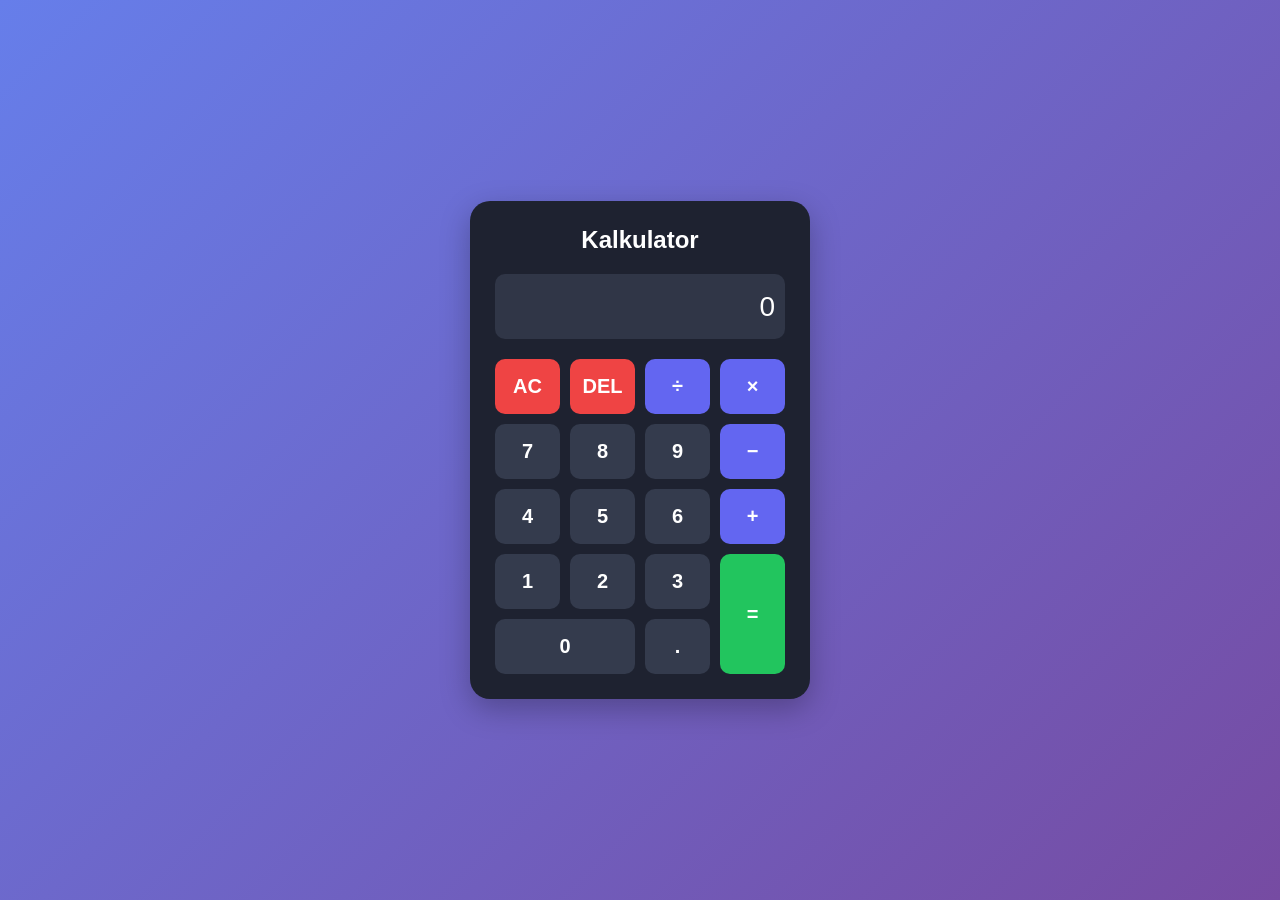
<file: index.html>
<!DOCTYPE html>
<html lang="id">
<head>
    <meta charset="UTF-8">
    <meta name="viewport" content="width=device-width, initial-scale=1.0">
    <title>Kalkulator Sederhana</title>
    <link rel="stylesheet" href="style.css">
</head>
<body>

    <div class="calculator">
        <h2>Kalkulator</h2>

        <input type="text" id="display" value="0" readonly>

        <div class="buttons">
            <button class="special" onclick="clearDisplay()">AC</button>
            <button class="special" onclick="deleteNumber()">DEL</button>
            <button class="operator" onclick="appendOperator('/')">÷</button>
            <button class="operator" onclick="appendOperator('*')">×</button>

            <button onclick="appendNumber('7')">7</button>
            <button onclick="appendNumber('8')">8</button>
            <button onclick="appendNumber('9')">9</button>
            <button class="operator" onclick="appendOperator('-')">−</button>

            <button onclick="appendNumber('4')">4</button>
            <button onclick="appendNumber('5')">5</button>
            <button onclick="appendNumber('6')">6</button>
            <button class="operator" onclick="appendOperator('+')">+</button>

            <button onclick="appendNumber('1')">1</button>
            <button onclick="appendNumber('2')">2</button>
            <button onclick="appendNumber('3')">3</button>
            <button class="equal" onclick="calculate()">=</button>

            <button class="zero" onclick="appendNumber('0')">0</button>
            <button onclick="appendNumber('.')">.</button>
        </div>
    </div>

    <script src="script.js"></script>
</body>
</html>
</file>
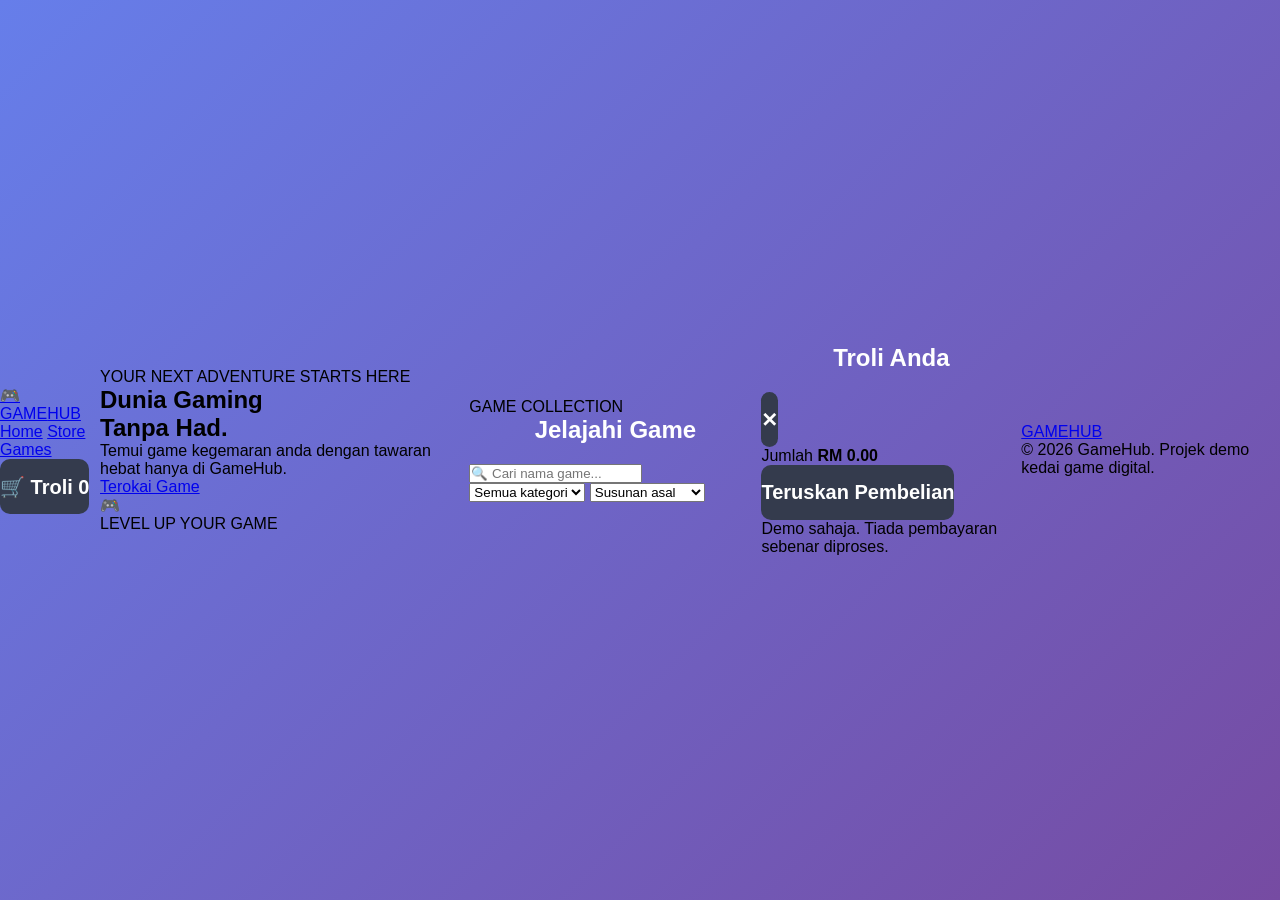
<file: GameHub.html>
<!DOCTYPE html>
<html lang="ms">
<head>
    <meta charset="UTF-8">
    <meta name="viewport" content="width=device-width, initial-scale=1.0">
    <title>GameHub - Digital Game Store</title>
    <link rel="stylesheet" href="style.css">
</head>
<body>

    <!-- NAVBAR -->
    <header class="navbar">
        <a href="#" class="logo">🎮 GAME<span>HUB</span></a>

        <nav>
            <a href="#home">Home</a>
            <a href="#store">Store</a>
            <a href="#store">Games</a>
        </nav>

        <button class="cart-button" id="cartButton">
            🛒 Troli <span id="cartCount">0</span>
        </button>
    </header>

    <!-- HERO -->
    <section class="hero" id="home">
        <div class="hero-content">
            <p class="eyebrow">YOUR NEXT ADVENTURE STARTS HERE</p>
            <h1>Dunia Gaming<br><span>Tanpa Had.</span></h1>
            <p>
                Temui game kegemaran anda dengan tawaran
                hebat hanya di GameHub.
            </p>
            <a href="#store" class="primary-button">Terokai Game</a>
        </div>
        <div class="hero-art">
            <div class="hero-orb">🎮</div>
            <div class="hero-tag">LEVEL UP YOUR GAME</div>
        </div>
    </section>

    <!-- STORE -->
    <main class="store" id="store">
        <div class="section-heading">
            <div>
                <p class="eyebrow">GAME COLLECTION</p>
                <h2>Jelajahi Game</h2>
            </div>
            <span id="gameCount" class="game-count"></span>
        </div>

        <div class="toolbar">
            <input
                type="search"
                id="searchInput"
                placeholder="🔍 Cari nama game..."
                aria-label="Cari game"
            >

            <select id="categoryFilter" aria-label="Pilih kategori">
                <option value="Semua">Semua kategori</option>
                <option value="Action">Action</option>
                <option value="Adventure">Adventure</option>
                <option value="Racing">Racing</option>
                <option value="RPG">RPG</option>
                <option value="Sports">Sports</option>
            </select>

            <select id="sortFilter" aria-label="Susun game">
                <option value="default">Susunan asal</option>
                <option value="low">Harga terendah</option>
                <option value="high">Harga tertinggi</option>
                <option value="name">Nama A-Z</option>
            </select>
        </div>

        <div class="game-grid" id="gameGrid"></div>

        <p id="emptyMessage" class="empty-message" hidden>
            Tiada game ditemui. Cuba carian lain.
        </p>
    </main>

    <!-- CART DRAWER -->
    <div class="overlay" id="cartOverlay"></div>

    <aside class="cart-panel" id="cartPanel" aria-label="Troli anda">
        <div class="cart-header">
            <h2>Troli Anda</h2>
            <button id="closeCart" class="icon-button"
                aria-label="Tutup troli">✕</button>
        </div>

        <div id="cartItems" class="cart-items"></div>

        <div class="cart-footer">
            <div class="total-row">
                <span>Jumlah</span>
                <strong id="cartTotal">RM 0.00</strong>
            </div>
            <button id="checkoutButton" class="primary-button checkout">
                Teruskan Pembelian
            </button>
            <p class="small-note">
                Demo sahaja. Tiada pembayaran sebenar diproses.
            </p>
        </div>
    </aside>

    <footer>
        <a href="#" class="logo">GAME<span>HUB</span></a>
        <p>© 2026 GameHub. Projek demo kedai game digital.</p>
    </footer>

    <script src="script.js"></script>
</body>
</html>
</file>
<file: style.css>
* {
    margin: 0;
    padding: 0;
    box-sizing: border-box;
}

body {
    font-family: Arial, sans-serif;
    background: linear-gradient(135deg, #667eea, #764ba2);
    min-height: 100vh;
    display: flex;
    justify-content: center;
    align-items: center;
}

.calculator {
    background: #1e2230;
    padding: 25px;
    border-radius: 20px;
    width: 340px;
    box-shadow: 0 10px 30px #0004;
}

h2 {
    color: white;
    text-align: center;
    margin-bottom: 20px;
}

#display {
    width: 100%;
    height: 65px;
    margin-bottom: 20px;
    border: none;
    border-radius: 10px;
    background: #303647;
    color: white;
    font-size: 28px;
    text-align: right;
    padding: 10px;
}

.buttons {
    display: grid;
    grid-template-columns: repeat(4, 1fr);
    gap: 10px;
}

button {
    height: 55px;
    border: none;
    border-radius: 10px;
    font-size: 20px;
    font-weight: bold;
    background: #343b4d;
    color: white;
    cursor: pointer;
    transition: 0.2s;
}

button:hover {
    background: #4b556b;
    transform: scale(1.03);
}

.special {
    background: #ef4444;
}

.operator {
    background: #6366f1;
}

.equal {
    background: #22c55e;
    grid-row: span 2;
    height: auto;
}

.zero {
    grid-column: span 2;
}
</file>
